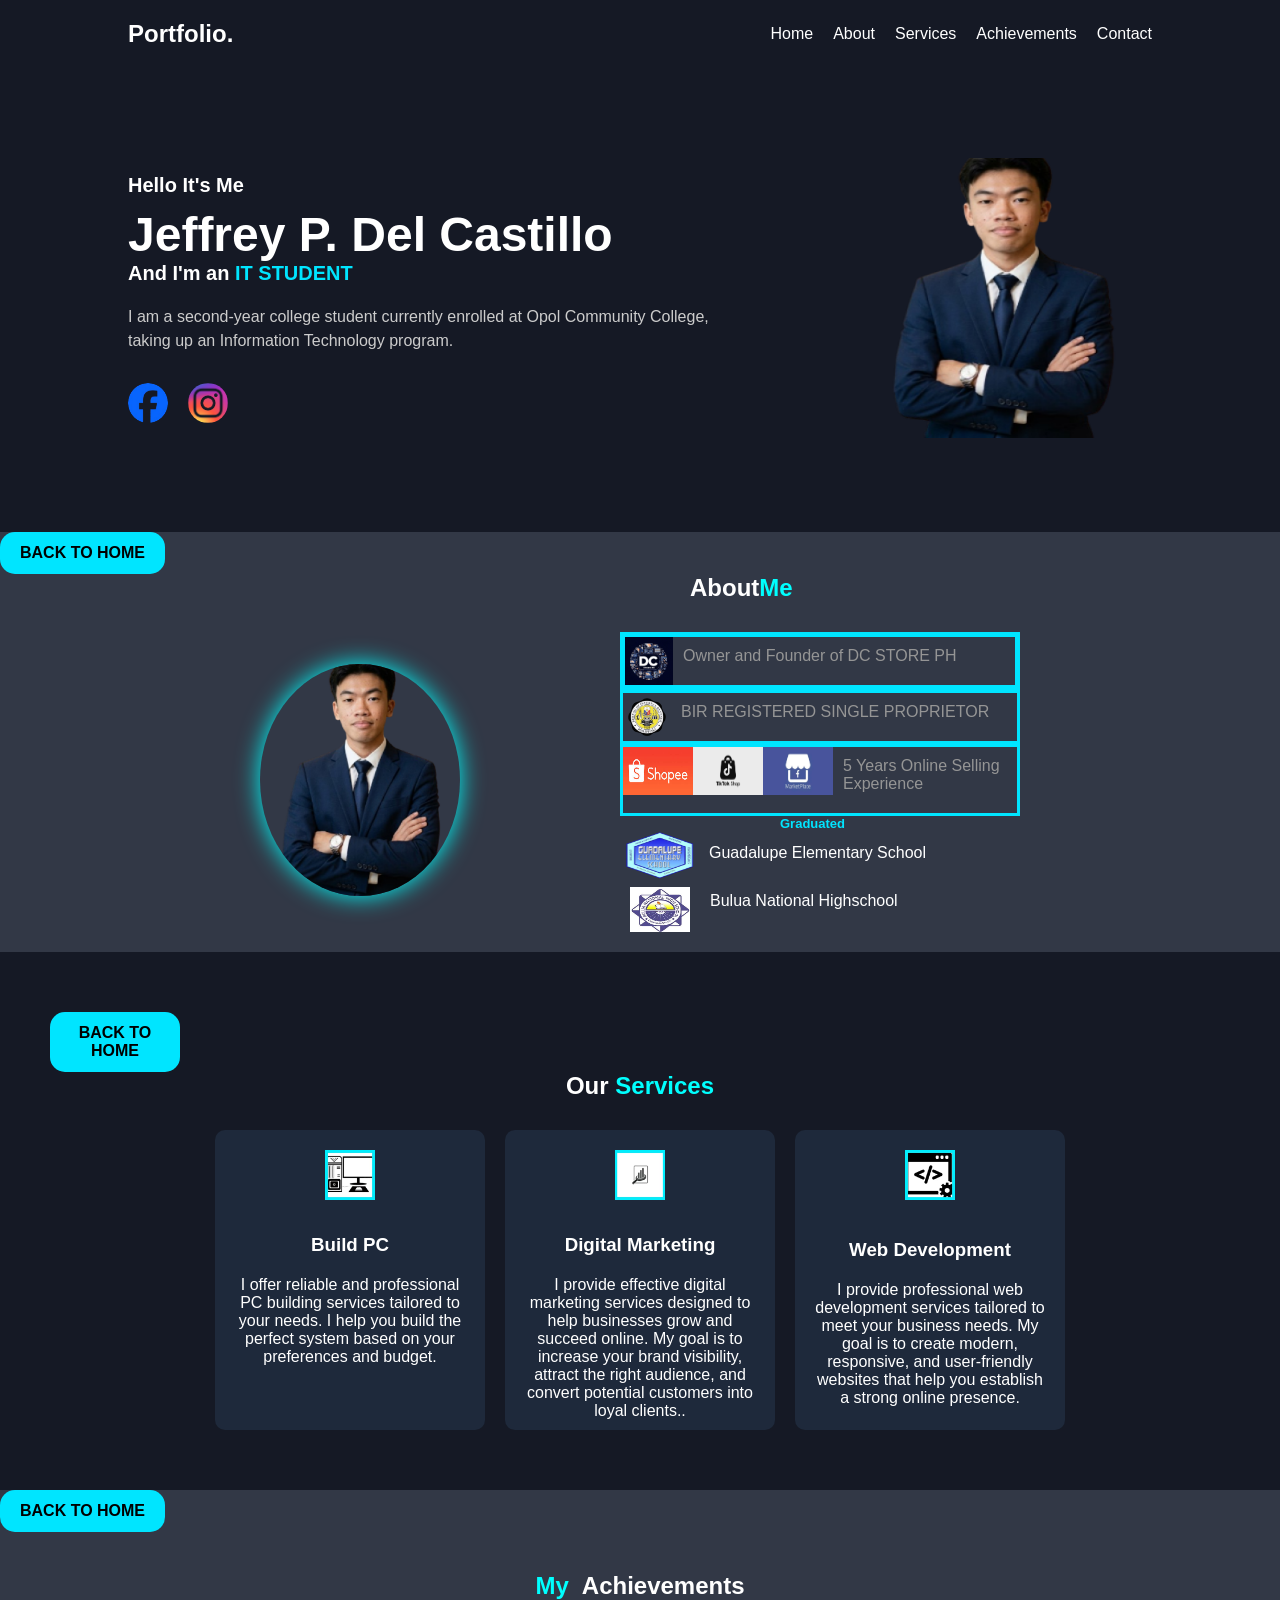
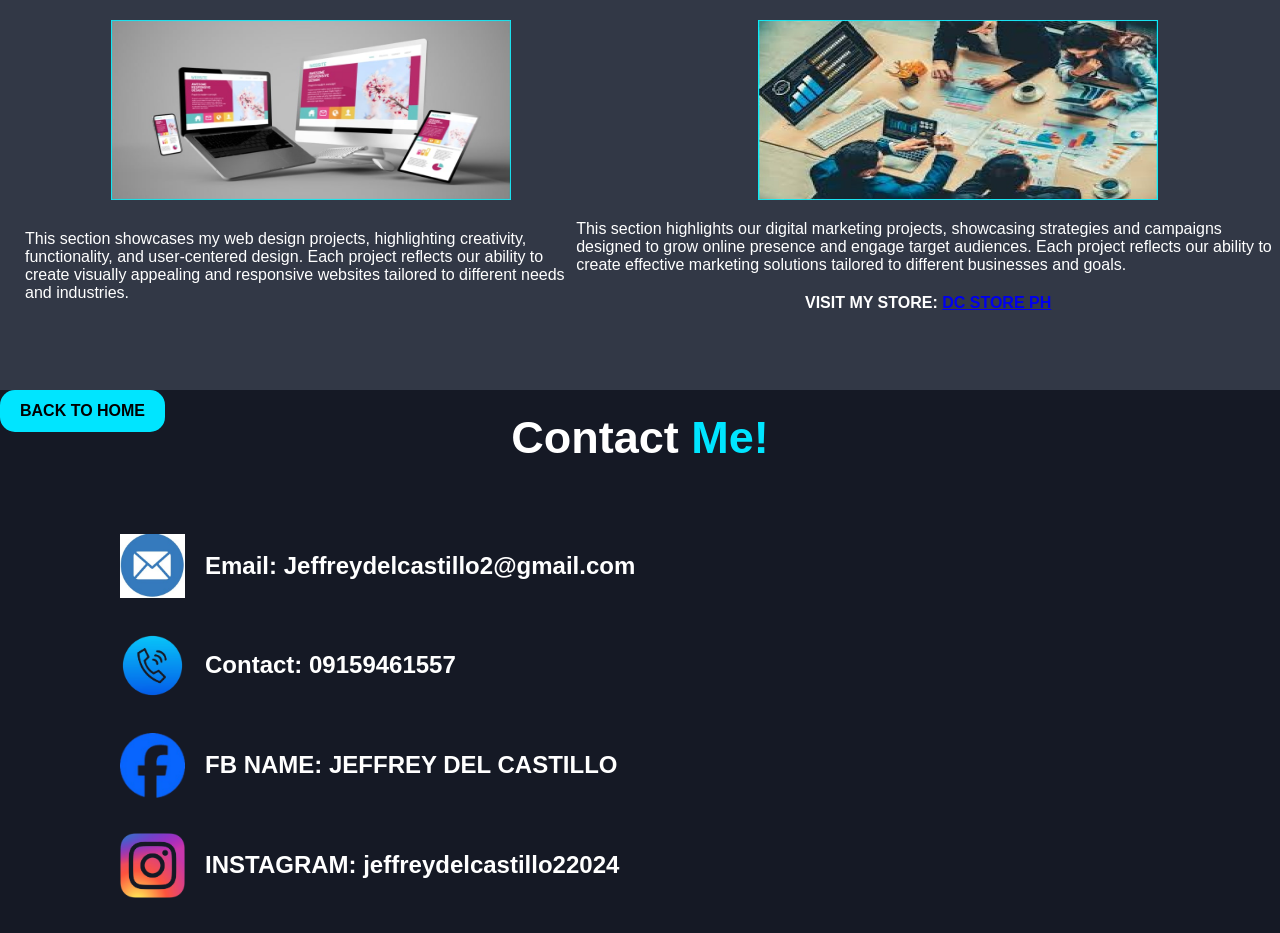
<file: index.html>
<!DOCTYPE html>
<html lang="en">
<head>
  <meta charset="UTF-8">
  <title>Portfolio</title>
  <link rel="stylesheet" href="style.css">
</head>
<body>

  <header>
    <h1 class="FrontName" id="home">Portfolio.</h1>
    <nav>
        <ul>
            <li><a href="#home">Home</a></li>
            <li><a href="#aboutArea">About</a></li>
            <li><a href="#service">Services</a></li>
            <li><a href="#achievement">Achievements</a></li>
            <li><a href="#contact">Contact</a></li>
        </ul>
    </nav>
  </header>

  <section class="main">
    <div class="content">
      <h3>Hello It's Me</h3>
      <h1>Jeffrey P. Del Castillo</h1>
      <h3>And I'm an <span>IT STUDENT</span></h3>
      <p>
        I am a second-year college student currently enrolled at Opol Community College,
        taking up an Information Technology program.
      </p>

      <div class="socials">
        <a href="https://web.facebook.com/jeffrey.delcastillo.961?" target="_blank">
      <img id="fb" src="fb logo.png" alt="fblogo"></a>
      <a href="https://www.instagram.com/jeffreydelcastillo22024/" target="_blank">
      <img id="inst" src="instagram logo.png" alt="instalogo"></a>
    </div>
    </div>

    <div class="image">
      <img src="image.png" alt="Profile">
    </div>
  </section>

  
  <section class="about" id="aboutArea">
  <a href="index.html" class="back-btn" id="back">BACK TO HOME</a>
  <h2>About <span>Me</span></h2>
  <div class="about-container">
    <div class="about-img">
      <img src="image.png" alt="">
    </div>

    <div class="about-info">
      <div class="StoreLogo">
        <img src="dcstoreph-logo.jpeg" alt="">
    
      <div class="box">Owner and Founder of DC STORE PH</div>
      </div>
      <div class="BIRlogo">
        <img src="bir.png">
      <div class="box">BIR REGISTERED SINGLE PROPRIETOR</div>
      </div>
      <div class="ShopeeLogo">
        <img src="shopeelogo.jpeg">
        <img src="tiktokshop.jpeg">
        <img src="fbmarketplace.jpeg">
      <div class="box">5 Years Online Selling Experience</div>
      </div>
    <div class="Grad">
      <h3>Graduated</h3>
      </div>
      <div class="education">
        <img src="elementarylogo.png">
        <div class ="Elem">Guadalupe Elementary School</div>
        </div>
        <div class="highschool">
          <img src="highschoollogo.jpeg">
        <div class="highsch">Bulua National Highschool</div>
        </div>
    </div>
  </div>
</section>


<section class="services" id="service">
  <a href="index.html" class="back-btn" id="back">BACK TO HOME</a>

  <h2>Our <span>Services</span></h2>

  <div class="service-container">
    <div class="card">
      <div class="PCbuild">
        <img src="pcbuild.jpeg">
      <div class="BPC"><H3>Build PC</H3></div>
      <div>I offer reliable and professional PC building services tailored to your needs. I help you build the perfect system based on your preferences and budget.</div>
    </div>
    </div>

    <div class="card">
      <div class="DM-icon">
        <img src="digitalmarketing-icon.jpeg">

      </div>
      <div class="digitalM"><h3>Digital Marketing</h3></div>
      <p>
        I provide effective digital marketing services designed to help businesses grow and succeed online. My goal is to increase your brand visibility, attract the right audience, and convert potential customers into loyal clients..
      </p>
    </div> 

    <div class="card">
      <div class="webD-icon">
        <img src="webDLogo.jpeg">

      </div>
      
      <div class="webFont"><h3>Web Development</h3></div>
      <p>
        I provide professional web development services tailored to meet your business needs. My goal is to create modern, responsive, and user-friendly websites that help you establish a strong online presence.
      </p>
    </div>
  </div>
  </div>
</section>

<section class="achievements" id="achievement">
  <a href="index.html" class="back-btn" id="back">BACK TO HOME</a>

    <h2 class="section-title"> <span>My</span>Achievements</h2>

    <div class="achievement-section">

        <div class="web">
            <img src="webwork.jpeg">

            <p>
                This section showcases my web design projects,
                highlighting creativity, functionality, and
                user-centered design. Each project reflects our
                ability to create visually appealing and responsive
                websites tailored to different needs and industries.
            </p>
        </div>

        <div class="market">
            <img src="marketing.jpeg" alt="Marketing">

            <p>
                This section highlights our digital marketing projects,
                showcasing strategies and campaigns designed to grow
                online presence and engage target audiences. Each
                project reflects our ability to create effective
                marketing solutions tailored to different businesses
                and goals.
            </p>

            <h4>
                VISIT MY STORE:
                <a href="https://shopee.ph/goodcustomer33" target="_blank">DC STORE PH</a>
            </h4>
        </div>

    </div>

</section>

<a href="index.html" class="back-btn" id="back">BACK TO HOME</a>

    <h1 class="title">Contact <span>Me!</span></h1>

    <section class="contact-section" id="contact">

        <div class="contact-item">
            <img src="emaillogo.jpeg">
            <p>Email: Jeffreydelcastillo2@gmail.com</p>
        </div>

        <div class="contact-item">
            <img src="phonelogo.png">
            <p>Contact: 09159461557</p>
        </div>

        <div class="contact-item">
            <img src="fb logo.png">
            <p>FB NAME: JEFFREY DEL CASTILLO</p>
        </div>

        <div class="contact-item">
            <img src="instagram logo.png">
            <p>INSTAGRAM: jeffreydelcastillo22024</p>
        </div>

    </section>

</body>
</html>
</file>
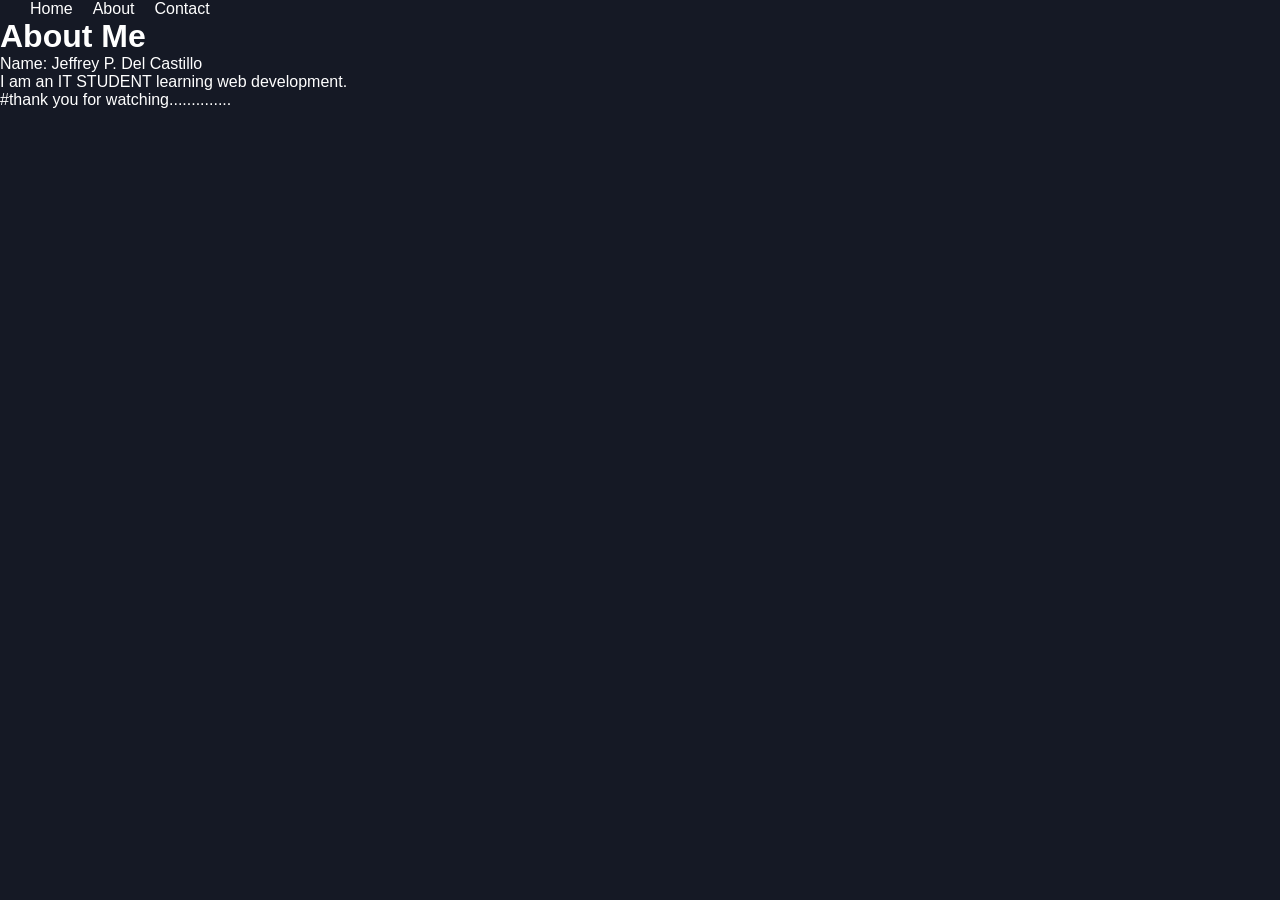
<file: about.html>
<!DOCTYPE html>
<html lang="en">
<head>
    <meta charset="UTF-8">
    <meta name="viewport" content="width=device-width, initial-scale=1.0">
    <title>About</title>
    <link rel="stylesheet" href="style.css">
</head>
<body>
    <nav>
        <ul>
            <li><a href="index.html">Home</a></li>
            <li><a href="About.html">About</a></li>
            <li><a href="contact.html">Contact</a></li>
        </ul>
    </nav>
    
    
    <div class="container">
        <h1>About Me</h1>
        <p> Name: Jeffrey P. Del Castillo</p>
        <p> I am an IT STUDENT learning web development.</p>
    </div>
</body>
</html>

#thank you for watching..............
</file>
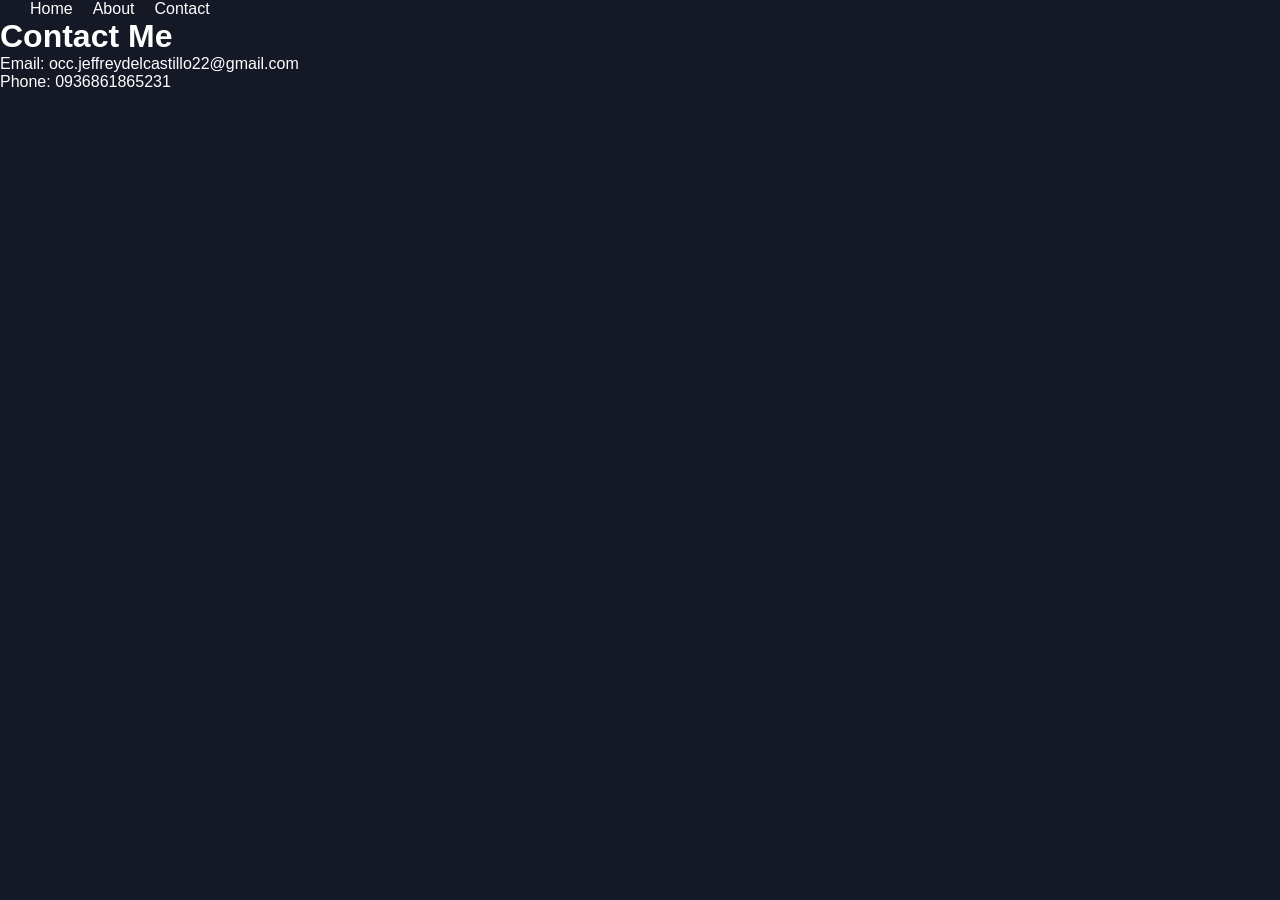
<file: contact.html>
<!DOCTYPE html>
<html lang="en">
<head>
    <meta charset="UTF-8">
    <meta name="viewport" content="width=device-width, initial-scale=1.0">
    <title>Contact</title>
    <link rel="stylesheet" href="style.css">
</head>
<body>

    <nav>
        <ul>
            <li><a href="index.html">Home</a></li>
            <li><a href="index.html">About</a></li>
            <li><a href="index.html">Contact</a></li>
        </ul>
    </nav>

    <div class="container">
        <h1>Contact Me</h1>
        <p>Email: occ.jeffreydelcastillo22@gmail.com</p>
        <p>Phone: 0936861865231</p>
    </div>
    
</body>
</html>
</file>
<file: style.css>
* {
  margin: 0;
  padding: 0;
  box-sizing: border-box;
  font-family: Arial, sans-serif;
}

body {
  background: #151925;
  color: #fff;
}


header {
  display: flex;
  justify-content: space-between;
  align-items: center;
  padding: 20px 10%;
  
}

.FrontName {
  font-size: 24px;
  font-weight: bold;
}

nav ul {
  display: flex;
  list-style: none;
  gap: 20px;
  color: #ffff;
  margin-left: 30px;
  font-size: 16px;
  transition: 0.3s;
}
nav ul a{
  text-decoration: none;
  color:#fff;

}

nav a:hover {
  color: #00e5ff;
}


.main {
  display: flex;
  justify-content: space-between;
  align-items: center;
  padding: 80px 10%;
}

.content {
  max-width: 600px;
}

.content h3 {
  font-size: 20px;
  margin-bottom: 10px;
}

.content h1 {
  font-size: 48px;
  font-weight: bold;
}

.content span {
  color: #00e5ff;
  font-weight: bold;
}

.content p {
  margin-top: 20px;
  line-height: 1.5;
  color: #ccc;
}


.socials {
  margin-top: 30px;
  display: flex;
  gap: 20px;
}

.socials img {
  width: 40px;
  height: 40px;
  border-radius: 50%;   

}


.image img {
  width: 300px;
  height: 300px;
  padding: 10px;
}


.about-container {
  display: flex;
  align-items: center;
  justify-content: center;
  gap: 40px;
  margin-top: 30px;
}

.about-img img {
  width: 200px;
  border-radius: 50%;
  box-shadow: 0 0 25px cyan;
  margin-right: 120px;
  
}

.about-info {
  max-width: 400px;
}


.about{
    background-color: #323846;
    width: 100%;
    height: 420px;

}
.box {
  color: #959595;
  
  padding: 10px;
  margin-bottom: 10px;
}

.about h2{
    display: flex; 
    justify-content: center;
    justify-content: space-between;
    margin-right: 540px;
    margin-left: 690px;
}

.StoreLogo{
  display:flex;
  border: 5px solid #00e5ff;
  
}
   

.StoreLogo img{
  display: flex;

  left: 38.26%;
  right: 55%;
  top: 76px;
  height: 48px;
  width: 48px;
}

.BIRlogo{
  display:flex;
  border: 3px solid #00e5ff;
}
.ShopeeLogo{
  display:flex;
  justify-content: center;
  border: 3px solid #00e5ff;
}

.ShopeeLogo img{
  display: flex;

  left: 38.26%;
  right: 55%;
  top: 30px;
  height: 48px;
  width: 70px;
}
.BIRlogo img{
  display: flex;

  left: 38.26%;
  right: 55%;
  top: 79px;
  height: 48px;
  width: 48px;

}
.Grad h3{
  color: #00e5ff;
  font-size: 13px;
  padding-left: 160px;
}
.education{
  display: flex;
  justify-content: center;

}

.education img{
  display: flex;
  margin-right: 15px;
  height: 48px;
  width: 70px;
}
.Elem{
  display: flex;
  display: inline-block;
  justify-content: center;
  text-align: center;
  margin-right: 90px;
  white-space: nowrap;
  margin-top: 13px;
 
  
}


.highschool{
  display: flex;
}
.highschool img{
  display: flex;
  height: 45px;
  width: 60px;
  margin-left: 10px;
  margin-top: 8px;

}
.highsch{
  display: flex;
  margin-left: 20px;
  margin-top: 13px;

}

span {
  color: cyan;
}


.services {
  padding: 60px 50px;
  text-align: center;
}

.services span {
  color: cyan;
}

.services a{
  text-align: none;
  margin-right: 1050px;

}

.service-container {
  display: flex;
  justify-content: center;
  gap: 20px;
  margin-top: 30px;
}

.PCbuild img{
  width: 50px;
  height: 50px;
  margin-bottom: 30px;


}
.BPC h3{
  margin-bottom: 20px;
}
.DM-icon img{
  width: 50px;
  height: 50px;
  margin-bottom: 30px;
}
.digitalM h3{
  margin-bottom: 20px;

}

.webD-icon img{
  width: 50px;
  height: 50px;

}
.card h3{
  margin-bottom: 20px;


}
.webFont h3{
  margin-top: 35px;
}

.card {
  background: #1e293b;
  padding: 20px;
  border-radius: 10px;
  width: 270px;
  transition: 0.3s;
  height: 300px;
}

.card:hover {
  transform: translateY(-10px);
  box-shadow: 0 0 15px cyan;
}

.achievements{
  background-color: #323846;
    width: 100%;
    height: 500px;

}
.section-title{
  display: flex;
  justify-content: center;
  text-align: center;
  gap: 13px;
  padding-top: 40px;


}
.achievement-section{
  display: flex;
  justify-content: center;
  margin-top: 20px;
  

}
.web img{
  margin-left: 45px;
  height: 180px;
  width: 400px;
}
.web{
  display: flex;
  justify-content: center;
  gap: 20px;
  flex-wrap: wrap;
}
.web p{
  margin-left: 25px;
  flex-wrap: wrap;

}

.market{
  display: flex;
  justify-content: center;
  gap: 20px;
  flex-wrap: wrap;
}




.market img{
  margin-left: 60px;
  height: 180px;
  width: 400px;

}
.back-btn{
    display: inline-block;
    background: #00e5ff;
    color: black;
    text-decoration: none;
    padding: 12px 20px;
    border-radius: 15px;
    font-weight: bold;
    scroll-behavior: smooth;
   
}

html {
  scroll-behavior: smooth;
}

.title{
    text-align: center;
    font-size: 45px;
    margin-top: -20px;
    margin-bottom: 70px;
}

.title span{
    color: #00e5ff;
}

.contact-section{
    margin-left: 50px;
}

.contact-item{
    display: flex;
    align-items: center;
    margin-bottom: 35px;
    margin-left: 70px;
}

.contact-item img{
    width: 65px;
    margin-right: 20px;
}

.contact-item p{
    font-size: 24px;
    font-weight: bold;
}


@media(max-width: 768px){
  nav{
    flex-direction: column;
  }
  .main{
    flex-direction: column;
  }
  

}
</file>
